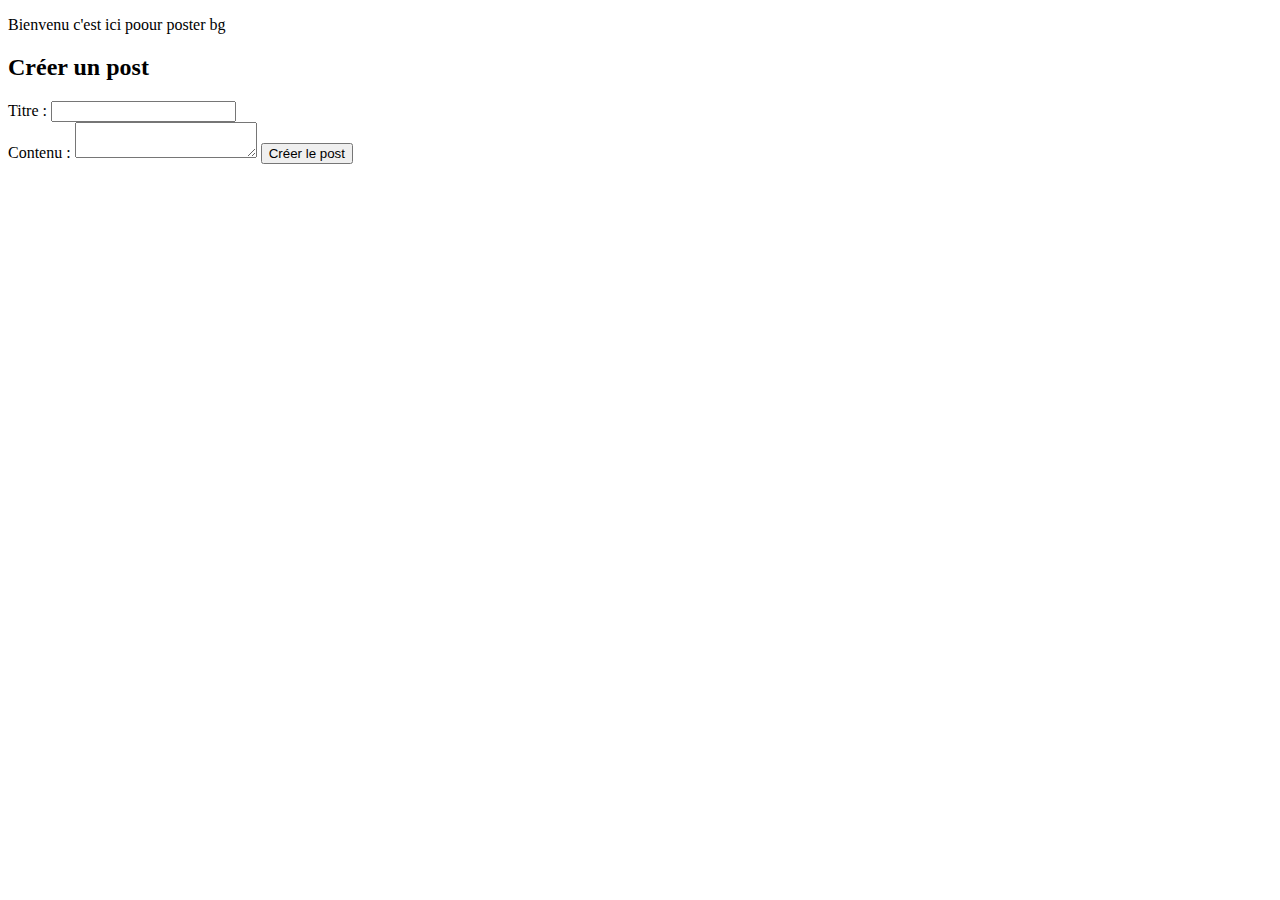
<file: createPost.html>
<!DOCTYPE html>
<html lang="en">
<head>
    <meta charset="UTF-8">
    <meta name="viewport" content="width=device-width, initial-scale=1.0">
    <title>Create Post</title>
</head>
<body>
    <p> Bienvenu c'est ici poour poster bg</p>
    <h2>Créer un post</h2>
    <form action="/create_post" method="POST">
        <label for="title">Titre :</label>
        <input type="text" id="title" name="title" required>
        <br>
        <label for="contenu">Contenu :</label>
        <textarea id="content" name="contenu" required></textarea>
        <button type="submit">Créer le post</button>
    </form>
</body>
</html>
</file>
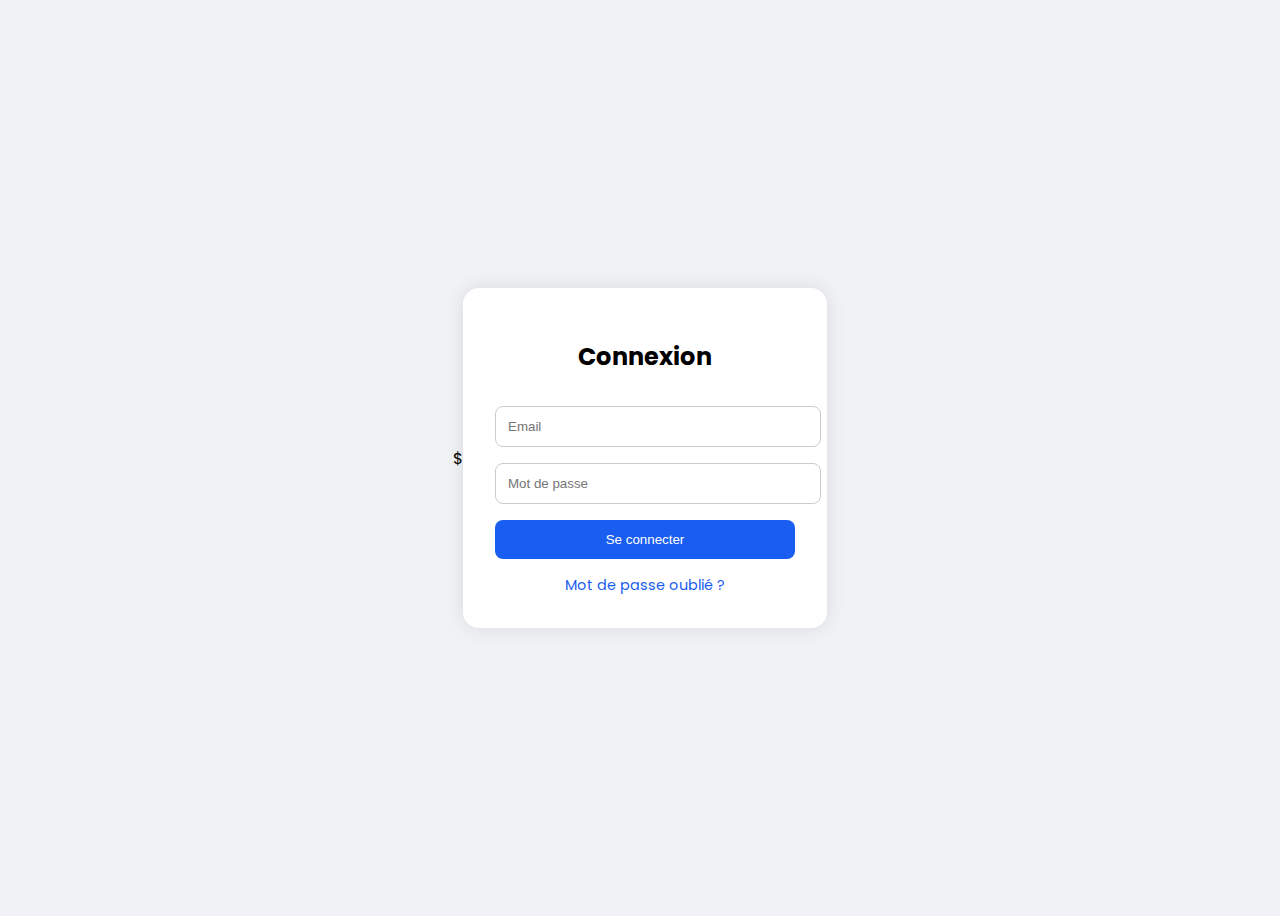
<file: login.html>
<!DOCTYPE html>
<html lang="fr">
<head>
    <meta charset="UTF-8">
    <title>Connexion</title>
    <link href="https://fonts.googleapis.com/css2?family=Poppins&display=swap" rel="stylesheet">
    <style>
        body {
            font-family: 'Poppins', sans-serif;
            background-color: #f0f2f5;
            display: flex;
            justify-content: center;
            align-items: center;
            height: 100vh;
        }

        .login-container {
            background-color: white;
            padding: 2rem;
            border-radius: 1rem;
            box-shadow: 0 0 20px rgba(0,0,0,0.1);
            width: 300px;
        }

        .login-container h2 {
            text-align: center;
            margin-bottom: 2rem;
        }

        .login-container input {
            width: 100%;
            padding: 0.75rem;
            margin-bottom: 1rem;
            border-radius: 0.5rem;
            border: 1px solid #ccc;
        }

        .login-container button {
            width: 100%;
            background-color: #1a5df1;
            color: white;
            border: none;
            padding: 0.75rem;
            border-radius: 0.5rem;
            cursor: pointer;
        }

        .login-container a {
            display: block;
            margin-top: 1rem;
            text-align: center;
            font-size: 0.9rem;
            color: #1a5df1;
            text-decoration: none;
        }
    </style >$

</head>
<body>
    <div class="login-container">
        <h2>Connexion</h2>
        <form>
            <input type="email" placeholder="Email" required>
            <input type="password" placeholder="Mot de passe" required>
            <button type="submit">Se connecter</button>
            <a href="#">Mot de passe oublié ?</a>
        </form>
    </div>


</body>


</html>
</file>
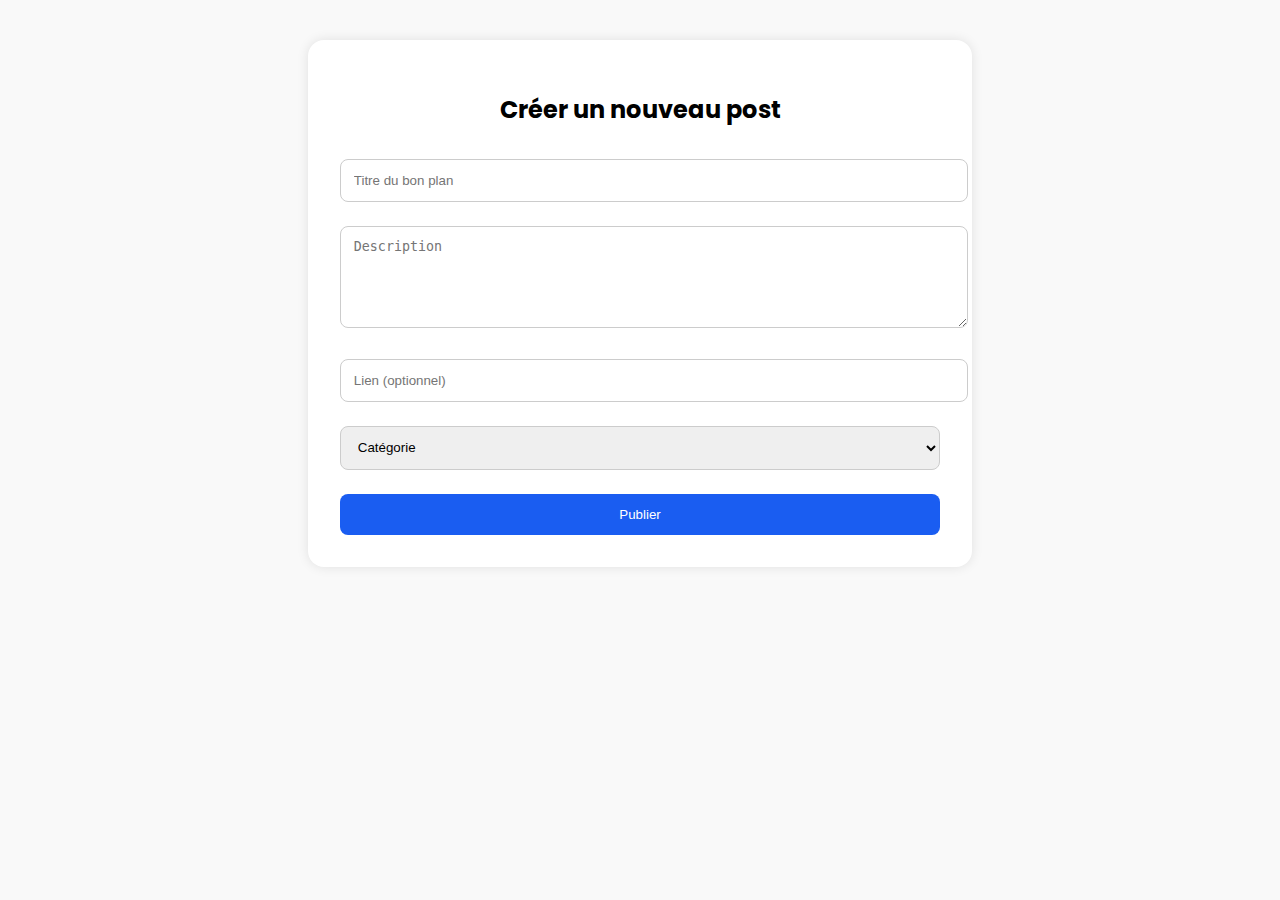
<file: post.html>
<!DOCTYPE html>
<html lang="fr">
<head>
    <meta charset="UTF-8">
    <title>Nouveau Post</title>
    <link href="https://fonts.googleapis.com/css2?family=Poppins&display=swap" rel="stylesheet">
    <style>
        body {
            font-family: 'Poppins', sans-serif;
            background-color: #f9f9f9;
            padding: 2rem;
        }

        .form-container {
            max-width: 600px;
            background-color: white;
            margin: auto;
            padding: 2rem;
            border-radius: 1rem;
            box-shadow: 0 0 12px rgba(0, 0, 0, 0.1);
        }

        .form-container h2 {
            text-align: center;
            margin-bottom: 2rem;
        }

        input, textarea, select {
            width: 100%;
            margin-bottom: 1.5rem;
            padding: 0.8rem;
            border-radius: 0.5rem;
            border: 1px solid #ccc;
        }

        button {
            width: 100%;
            padding: 0.8rem;
            background-color: #1a5df1;
            color: white;
            border: none;
            border-radius: 0.5rem;
            cursor: pointer;
        }
    </style>
</head>
<body>
    <div class="form-container">
        <h2>Créer un nouveau post</h2>
        <form>
            <input type="text" placeholder="Titre du bon plan" required>
            <textarea rows="5" placeholder="Description" required></textarea>
            <input type="url" placeholder="Lien (optionnel)">
            <select required>
                <option value="">Catégorie</option>
                <option>Restauration</option>
                <option>Loisirs</option>
                <option>Sport</option>
                <option>Culture</option>
            </select>
            <button type="submit">Publier</button>
        </form>
    </div>
</body>
</html>
</file>
